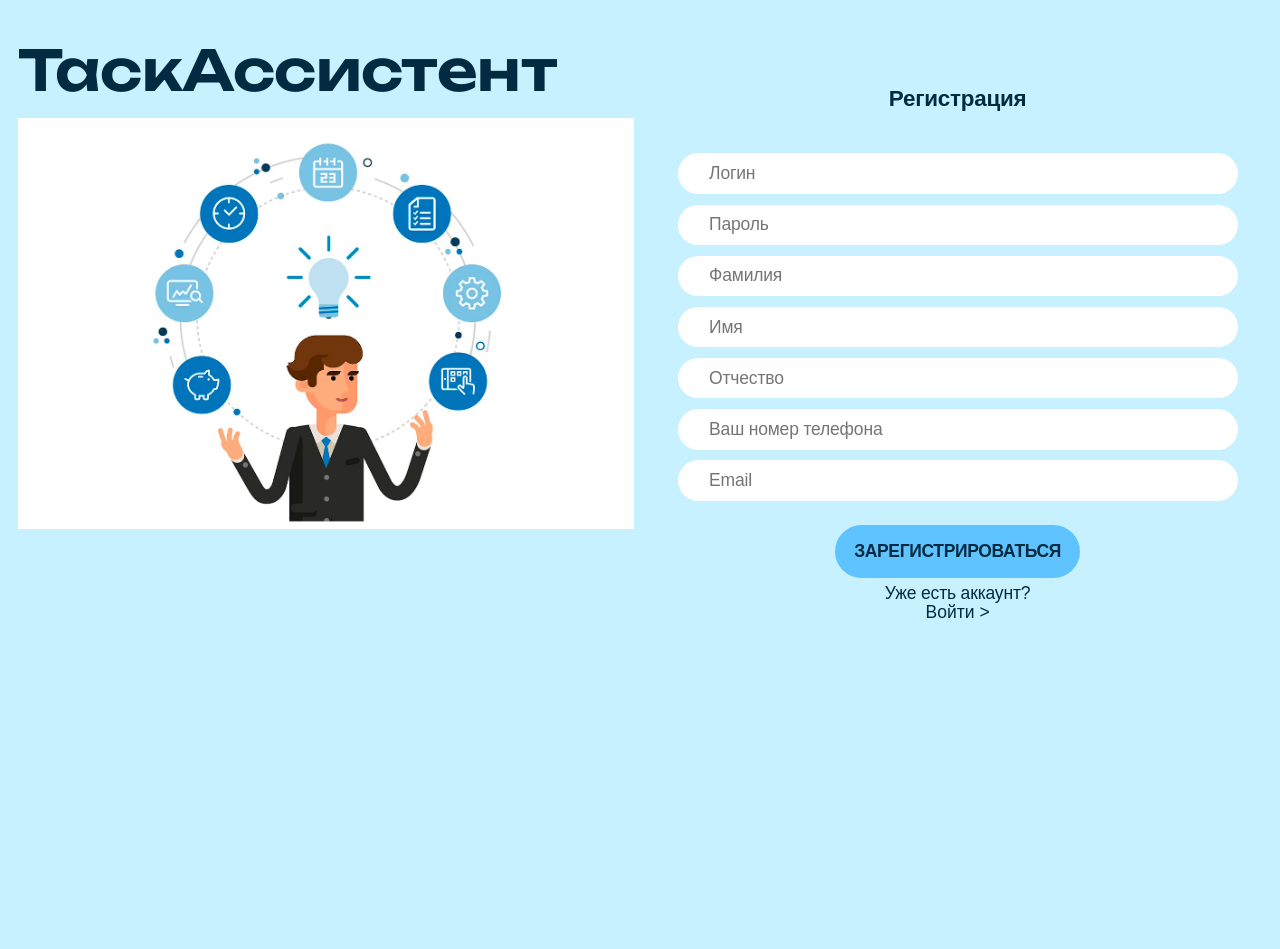
<file: index.html>
<!DOCTYPE html>
<html lang="ru">
<head>
    <meta charset="UTF-8">
    <meta name="viewport" content="width=device-width, initial-scale=1.0">
    <link rel="stylesheet" href="main.css" />
    <link rel="preconnect" href="https://fonts.googleapis.com">
    <link rel="preconnect" href="https://fonts.gstatic.com" crossorigin>
    <link href="https://fonts.googleapis.com/css2?family=Montserrat:ital,wght@0,100..900;1,100..900&family=Unbounded:wght@200..900&display=swap" rel="stylesheet">
    <title>ТаскАссистент</title>
</head>
<body>
          <header><br><br></header>
<div class="questions">
           <div class="questions__wrapper">
                <div class="questions__content">
                    <h2>ТаскАссистент</h2>
                    <img src="orig.jpg" alt="markets">
                </div>


                <form>
                    <p class="bg"><span class="bold">Регистрация</span></p>
                    <input required type="text" placeholder="Логин" name="login">
		            <input required type="password" placeholder="Пароль" name="password">
		            <input required type="text" placeholder="Фамилия" name="surname">
		            <input required type="text" placeholder="Имя" name="name">
		            <input required type="text" placeholder="Отчество" name="otchestvo">
                    <input required type="phone" placeholder="Ваш номер телефона" name="phone">
                    <input required type="email" placeholder="Email" name="email">
                    <button><span>зарегистрироваться</span></button><br>
                    <p>Уже есть аккаунт?</p><a href="account.html">Войти ></a> 
                </form>
            </div>
        </div>
</div>
</body>
</html>
</file>
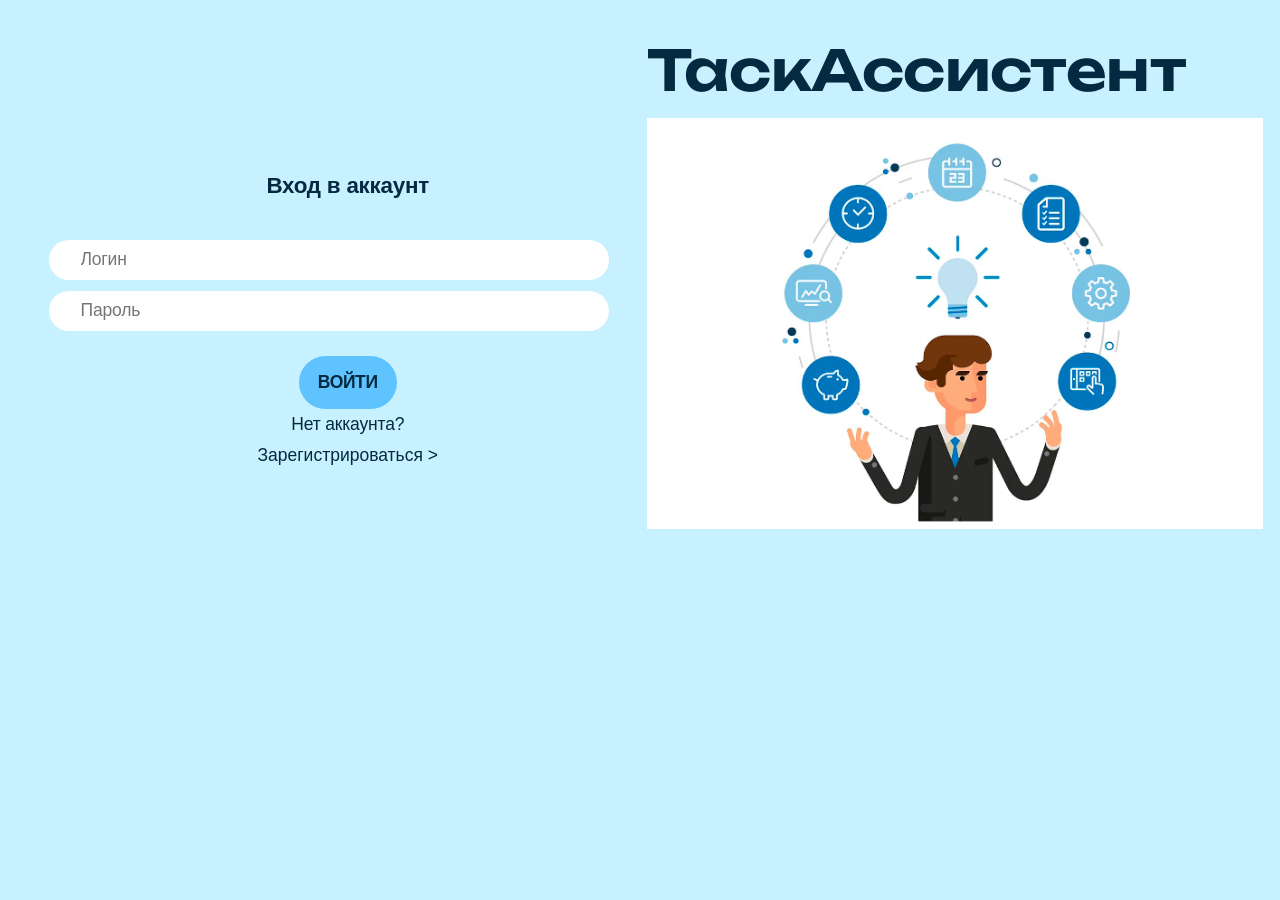
<file: account.html>
<!DOCTYPE html>
<html lang="ru">
<head>
    <meta charset="UTF-8">
    <meta name="viewport" content="width=device-width, initial-scale=1.0">
    <link rel="stylesheet" href="main.css" />
    <link rel="preconnect" href="https://fonts.googleapis.com">
    <link rel="preconnect" href="https://fonts.gstatic.com" crossorigin>
    <link href="https://fonts.googleapis.com/css2?family=Montserrat:ital,wght@0,100..900;1,100..900&family=Unbounded:wght@200..900&display=swap" rel="stylesheet">
    <title>ТаскАссистент</title>
</head>
<body>
          <header><br><br></header>
<div class="questions">
           <div class="questions__wrapper">

                <form class="voiti" action="src/registration.php" method="post">
                    <p class="bg"><span class="bold">Вход в аккаунт</span></p>
                    <input required type="text" placeholder="Логин" name="login">
		            <input required type="password" placeholder="Пароль" name="password">
                    <button><a href="history.html">войти</a></button>
                   <br>
                    <p>Нет аккаунта?</p><br><a href="index.html">Зарегистрироваться ></a> 
                    
                </form>

                <div class="questions__content">
                    <h2>ТаскАссистент</h2>
                    <img src="orig.jpg" alt="markets">
                </div>
            </div>
        </div>
</div>
</body>
</html>
</file>
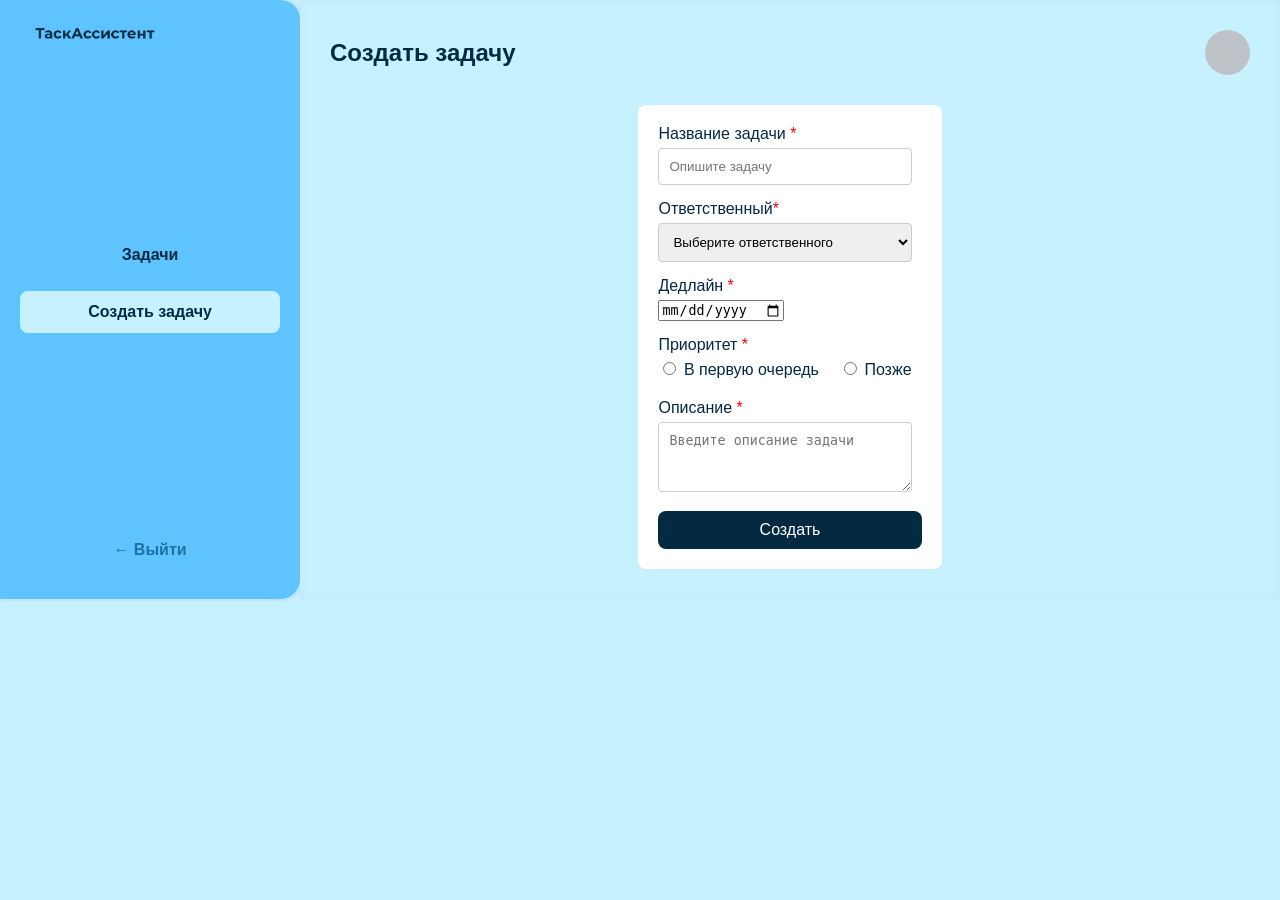
<file: history.html>
<!DOCTYPE html>
<html lang="en">
<head>
    <meta charset="UTF-8">
    <meta name="viewport" content="width=device-width, initial-scale=1.0">
    <link rel="stylesheet" href="style2.css" />
    <link rel="preconnect" href="https://fonts.googleapis.com">
    <link rel="preconnect" href="https://fonts.gstatic.com" crossorigin>
    <link href="https://fonts.googleapis.com/css2?family=Montserrat:ital,wght@0,100..900;1,100..900&family=Unbounded:wght@200..900&display=swap" rel="stylesheet">
    <title>ТаскАссистент</title>
</head>
<body>
    <div class="container1" style="height: auto;">
        <!-- Левое меню -->
        <aside class="sidebar">
            <div class="logo">
                <img src="logo.png" alt="Логотип">
            </div>
            <nav>
                <div class="menu-buttons">
                    <a href="hhistory.html" class="button">Задачи</a>
                    <a href="#" class="button active">Создать задачу</a>
                </div>
            </nav>
            <a href="src/logout.php" class="logout">&larr; Выйти</a>
        </aside>

        <!-- Основной контент -->
        <main class="main-content">
            <header class="main-header">
                <h2>Создать задачу</h2>
                <div class="user">
                    <span></span>
                    <div class="user-avatar"></div>
                </div>
            </header>
            <section class="request-form">
                <form action="" method="POST">
                    <div class="form-group">
                        <label for="task">Название задачи <span class="required">*</span></label>
                        <input type="text" id="task" name="task" placeholder="Опишите задачу" required>
                    </div>
                    <div class="form-group">
                        <label for="service_type">Ответственный<span class="required">*</span></label>
                        <select id="service_type" name="service_type" required>
                            <option value="">Выберите ответственного</option>
                            <option value="Жёлудь Александр">Жёлудь Александр</option>
                            <option value="Зинин Илья">Зинин Илья</option>
                            <option value="Колтаков Вячеслав">Колтаков Вячеслав</option>
                            <option value="Журавлев Максим">Журавлев Максим</option>
                            <option value="Тудвасев Евгений">Тудвасев Евгений</option>
                            <option value="Иванов Даниил">Иванов Даниил</option>
                        </select>
                    </div>
                    <div class="form-group">
                        <label for="data">Дедлайн <span class="required">*</span></label>
                        <input type="date" id="data" name="data" placeholder="__.__.____" required>
                    </div>
                    <div class="form-group">
                        <label>Приоритет <span class="required">*</span></label>
                        <div class="payment-options">
                            <label>
                                <input type="radio" name="payment_type" value="В первую очередь" required> В первую очередь
                            </label>
                            <label>
                                <input type="radio" name="payment_type" value="Позже"> Позже
                            </label>
                        </div>
                    </div>
                    <div class="form-group">
                        <label for="status">Описание <span class="required">*</span></label>
                        <textarea id="status" name="status" placeholder="Введите описание задачи" required></textarea>
                    </div>
                    <button type="submit" class="submit-button">Создать</button>
                </form>
            </section>
        </main>
    </div>
    <script src="script.js"></script>
</body>
</html>
</file>
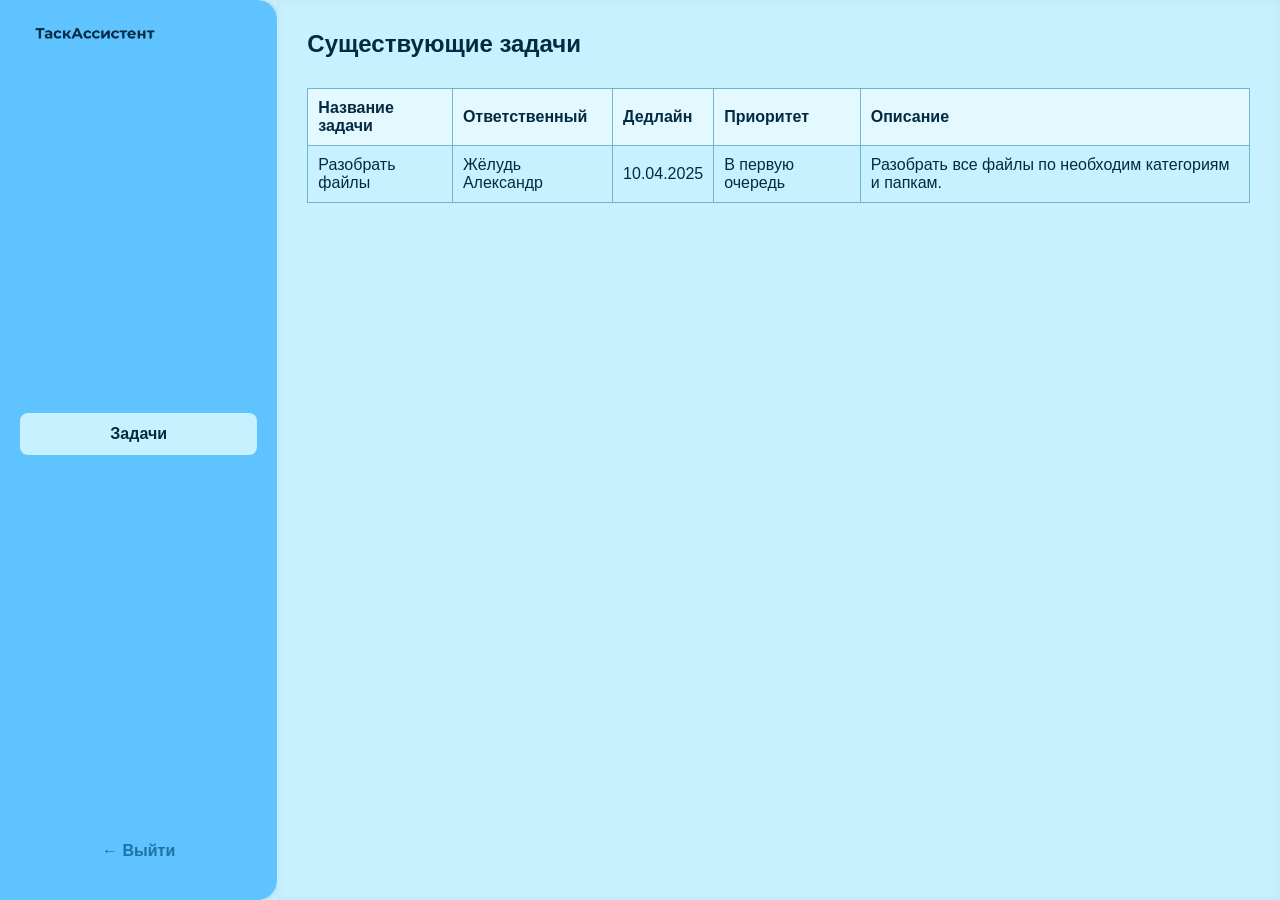
<file: profile.html>
<!DOCTYPE html>
<html lang="en">
<head>
    <meta charset="UTF-8">
    <meta name="viewport" content="width=device-width, initial-scale=1.0">
    <link rel="stylesheet" href="style2.css" />
    <link rel="preconnect" href="https://fonts.googleapis.com">
    <link rel="preconnect" href="https://fonts.gstatic.com" crossorigin>
    <link href="https://fonts.googleapis.com/css2?family=Montserrat:ital,wght@0,100..900;1,100..900&family=Unbounded:wght@200..900&display=swap" rel="stylesheet">
    <title>ТаскАссистент</title>
</head>
<body>
<div class="container1">
    <!-- Левое меню -->
    <aside class="sidebar">
        <div class="logo">
            <img src="logo.png" alt="Логотип">
           
        </div>
        <nav>
            <div class="menu-buttons">
                <a href="#" class="button active">Задачи</a>
            </div>
        </nav>
        <a href="src/logout.php" class="logout">&larr; Выйти</a>
    </aside>

    <!-- Основной контент -->
    <main class="main-content">
        <header class="main-header">
            <h2>Существующие задачи</h2>
        </header>
        <section class="requestions">
            <table>
                <thead>
                <tr>
                    <th>Название задачи</th>
                    <th>Ответственный</th>
                    <th>Дедлайн</th>
                    <th>Приоритет</th>
                    <th>Описание</th>
                    
                    
                </tr>
                
                    
               
                </thead>
                <tbody>
                <?php if (empty($requests)): ?>
                <tr>
                    <td>Разобрать файлы</td>
                
                    <td>Жёлудь Александр</td>
                
                    <td>10.04.2025</td>
                
                    <td>В первую очередь</td>
               
                    <td>Разобрать все файлы по необходим категориям и папкам.</td>
               
                    
                </tr>
            </tbody>
        </table>
    </section>
    </main>
</div>

<!-- Модальное окно -->
<div class="modal" id="detailsModal">
    <div class="modal-close" onclick="closeModal()">×</div>
    <div class="modal-header">Подробности заявки</div>
    <div class="modal-content" id="modalContent"></div>
</div>

<script>
    function showDetails(request) {
        const modal = document.getElementById('detailsModal');
        const content = document.getElementById('modalContent');
        content.innerHTML = `
            <p><strong>Имя:</strong> ${request.user_name} ${request.user_surname}</p>
            <p><strong>Логин:</strong> ${request.user_login}</p>
            <p><strong>Адрес:</strong> ${request.street}, дом ${request.house}, подъезд ${request.pod}, квартира ${request.flat}</p>
            <p><strong>Телефон:</strong> ${request.user_phone}</p>
            <p><strong>Услуга:</strong> ${request.service}</p>
            <p><strong>Оплата:</strong> ${request.payment}</p>
            <p><strong>Дата создания:</strong> ${request.app_date}</p>
            <p><strong>Статус:</strong> ${request.status}</p>
        `;
        modal.style.display = 'block';
    }

    function closeModal() {
        const modal = document.getElementById('detailsModal');
        modal.style.display = 'none';
    }
</script>
</body>
</html>
</file>
<file: main.css>
* {
    margin: 0;
    padding: 0;
    box-sizing: border-box;
    font-family: "Arial", sans-serif;
}

body {
    background-color: #C8F1FF;
}

img{
	width: 880px
}

.container {
    max-width: 1600px;
    padding: 20px;
    margin: 0 auto;
}

a {
    text-decoration: none;
    color: inherit;
}

h1, h2, h3 {
    font-family: "Unbounded", sans-serif;
}

h1, h2 {
    font-size: 80px;
    font-weight: 600;
    line-height: 1;
    letter-spacing: -0.01em;
    text-align: left;
}

p {
    font-size: 25px;
    font-weight: 300;
    line-height: 1;
    letter-spacing: -0.01em;
    text-align: left;
}

p.bg {
    font-size: 32px;
    font-weight: 300;
    letter-spacing: -0.01em;
    text-align: center;
}

button, .button {
    display: inline-block;
    color: rgba(0, 0, 0, 0);
    font-size: 25px;
    font-weight: 600;
    line-height: 21.5px;
    letter-spacing: -0.02em;
    text-align: left;
    text-transform: uppercase;
    background-color: #5EC3FF;
    border: #105781;
    border-radius: 128px;
    padding: 27px;
    cursor: pointer;
    transition: all 0.3s ease-out;
}

button:hover, .button:hover {
    background-size: 1000px;
    background-position: 400px;
}

.bold {
    font-weight: 900;
}

button span, .button span {
    background-color: #032A41;
    -webkit-background-clip: text;
    -webkit-text-fill-color: transparent;
}

.header {
    padding: 37px 18px;
    margin-bottom: 80px;
}

.header nav ul {
    list-style-type: none;
    display: flex;
    align-items: center;
}

.header nav ul li {
    color: #fff;
    font-size: 25px;
    font-weight: 300;
    line-height: 21.5px;
    letter-spacing: -0.01em;
    text-align: left;
    margin-right: 13.8%;
    transition: all 0.3s ease-out;
}

.header nav ul li:hover {
    font-weight: 700;
}

.header nav .logo {
    color: #fff;
    font-family: "Unbounded", sans-serif;
    font-size: 25px;
    font-weight: 600;
    line-height: 21.5px;
    letter-spacing: -0.01em;
    text-align: left;
}

.header nav ul li:last-child {
    margin-right: 0;
}

.promo {
    position: relative;
    background: linear-gradient(79.02deg, #FF0B8A 0.34%, #0B11FF 139.87%);
    border-radius: 20px;
    color: #fff;
    padding: 0 0 70px 16px;
    z-index: 1;
    margin-bottom: 20px;
}

.promo .promo-img {
    position: absolute;
    right: -15px;
    bottom: -1px;
    z-index: -1;
}

.promo h1 {
    margin-bottom: 22px;
}

.promo .hr {
    display: block;
    width: 907.5px;
    height: 4px;
    border-radius: 4px;
    background-image: linear-gradient(90deg, #FFFFFF 0%, rgba(255, 255, 255, 0) 100%);
    margin-bottom: 14px;
}

.promo button, .promo .button {
    margin-top: 37px;
}

.about {
    background-image: linear-gradient(78.93deg, #FE0B8B 1%, #540FDC 99%);
    border-radius: 20px;
    padding: 5px;
    margin-bottom: 20px;
}

.about .about__wrapper {
    display: flex;
    justify-content: space-between;
    background-color: #fff;
    border-radius: 15px;
    padding-right: 65px;
    padding-top: 10px;
}

.about .hr {
    display: block;
    width: 767.5px;
    height: 4px;
    border-radius: 4px;
    background-image: linear-gradient(90deg, #550FDC 0%, #F90B8C 100%);
    margin: 63.5px 0 72.5px;
}

.about .bg {
    display: block;
    color: rgba(130, 14, 198, 1);
    width: 677px;
    margin: 0 auto;
}

.about img {
    margin-right: 100px;
    width: 700px;
}

.about .about__content {
    margin-top: 62px;
    margin-bottom: 119px;
}

.about h2 {
    text-align: center;
    background-image: linear-gradient(90deg, #FC0B8B 0%, #520FDD 100%);
    -webkit-background-clip: text;
    -webkit-text-fill-color: transparent;
}

h3 {
    font-family: "Unbounded", sans-serif;
    font-size: 100px;
    font-weight: 600;
    line-height: 88px;
    letter-spacing: -0.01em;
    text-align: left;
    text-transform: uppercase;
}

.plans {
    display: flex;
    justify-content: space-between;
    margin-bottom: 20px;
}

.card {
    width: 500px;
    height: 700px;
    color: #fff;
    background: linear-gradient(79.02deg, #FF0B8A 0.34%, #0B11FF 139.87%);
    padding: 20px;
    border-radius: 20px;
}

.card .card__wrapper {
    height: 100%;
    display: flex;
    flex-direction: column;
    justify-content: space-between;
    align-items: center;
    border: 3px solid rgba(255, 255, 255, 1);
    border-radius: 20px;
    padding: 17px 0 33px;
}

.card ul {
    list-style: none;
}

.card ul li {
    display: flex;
    font-size: 25px;
    font-weight: 300;
    line-height: 21.5px;
    letter-spacing: -0.01em;
    text-align: left;
    margin-bottom: 30px;
}

.card ul li::before {
    content: "";
    display: block;
    width: 30px;
    aspect-ratio: 1;
    background: url('../assets/plus.svg') top/contain no-repeat;
    margin-right: 30px;
}

.card ul li.bold {
    font-weight: 500;
}

.questions {
    background-image: #5EC3FF;
    padding: 5px;
    margin-bottom: 20px;
}

.questions .questions__wrapper {
    display: flex;
    justify-content: space-between;
    background-color: #C8F1FF;
    border-radius: 15px;
    padding: 20px;
}

.questions h2 {
    background-color: #032A41;
    -webkit-background-clip: text;
    -webkit-text-fill-color: transparent;
    margin-bottom: 29px;
}

.questions img {
    display: block;
}

.questions a {
    
    font-size: 25px;
    
    
    text-align: center;
    color:#032A41;
}

.questions a img {
    margin-right: 19px;
}

form {
    width: 100%;
	background:#C8F1FF;
    border-radius: 20px;
    padding: 27px 63px 33px;
    color: #032A41;
    text-align: center;
}

form p {
    margin-top: 10px;
    text-align: center;
    font-family: "Arial", sans-serif;
}

form .bg {
    margin-top: 40px;
    margin-bottom: 61px;
}

form input {
    display: block;
    width: 800px;
	height: 20px; 
    border: none;
    border-radius: 100px;
    font-family: "Arial", sans-serif;
    font-size: 25px;
    font-weight: 300;
    line-height: 10px;
    letter-spacing: -0.01em;
    text-align: left;
    color: #034359;
    margin-bottom: 15px;
    padding: 29px 0 29px 45px;
    outline: none;
}

form button {
    margin-top: 20px;
}

form h1 {
    font-size: 80px;
    font-weight: 600;
    line-height: 68.8px;
    letter-spacing: -0.01em;
    text-align: center;
    color: #034359;
    text-transform: uppercase;
    margin-bottom: 40px;
}
.voiti{
    display: block;
    align-items: stretch;
    padding: 150px 0 150px 45px;

}
.faq {
    background-image: linear-gradient(79.02deg, #FF0B8A 0.34%, #0B11FF 139.87%);
    border-radius: 20px;
    padding: 34px 20px 25px;
    margin-bottom: 20px;
}

.faq h2 {
    text-align: center;
    color: #fff;
    margin-bottom: 38px;
}

.faq-item {
    background-color: #fff;
    border-radius: 100px;
    padding: 13px 10px;
    margin-bottom: 25px;
}

.faq-item p.bg {
    display: flex;
    align-items: center;
    cursor: pointer;
}

.faq-item p.bg img {
    margin-right: 21px;
}

.faq-answer {
    box-sizing: border-box;
    overflow: hidden;
}

.faq-item.active {
    border-radius: 40px;
}

.faq-item.active .faq-answer {
    animation: open 0.5s linear forwards;
}

.faq-item:not(.active) .faq-answer {
    animation: close 0.5s linear forwards;
}

footer {
    position: relative;
    background-image: linear-gradient(78.93deg, #FE0B8B 0%, #540FDC 99.54%);
    border-radius: 20px;
    padding: 5px;
}

footer .footer__wrapper {
    display: flex;
    align-items: center;
    justify-content: space-between;
    background-color: #fff;
    border-radius: 15px;
    padding: 17px;
}

footer .logo {
    font-family: "Unbounded", sans-serif;
    font-size: 50px;
    font-weight: 600;
    line-height: 43px;
    letter-spacing: -0.01em;
    text-align: left;
    background: linear-gradient(90deg, #FC0B8B 0%, #520FDD 100%);
    -webkit-background-clip: text;
    -webkit-text-fill-color: transparent;
}

footer p {
    color: rgba(87, 5, 135, 1);
}

footer p:not(.bold) {
    position: absolute;
    left: 50%;
    transform: translateX(-50%);
}

footer p.bold {
    display: flex;
    align-items: center;
    font-weight: 500;
}

footer p.bold img {
    margin-right: 8px;
}

.header_s {
    background-image: linear-gradient(79.02deg, #FF0B8A 0.34%, #0B11FF 139.87%);
    border-radius: 20px;
    margin-bottom: 20px;
}

.header_s nav {
    display: flex;
    align-items: center;
    justify-content: space-between;
}

.header_s nav ul {
    display: flex;
    align-items: center;
    justify-content: flex-start;
    flex-shrink: 0;
}

.header_s nav ul li {
    margin: 0 119px;
    flex-shrink: 0;
}

.rates .title {
    display: block;
    height: 170px;
    padding-top: 10px;
    font-size: 80px;
    font-weight: 600;
    letter-spacing: -0.01em;
    text-align: left;
    text-transform: uppercase;
    background: linear-gradient(90deg, #FC0B8B 0%, #520FDD 100%);
    -webkit-background-clip: text;
    -webkit-text-fill-color: transparent;
}

.rates .hr {
    display: block;
    width: 1109px;
    height: 4px;
    border-radius: 4px;
    background-image: linear-gradient(90deg, #550FDC 0%, #F90B8C 100%);
    margin: 15px 0 22px;
}

.rates .rate-card {
    display: flex;
    height: 410px;
    gap: 22px;
    background: linear-gradient(79.02deg, #FF0B8A 0.34%, #0B11FF 139.87%);
    border-radius: 20px;
    padding: 15px;
    color: #fff;
    margin-bottom: 20px;
}

.rates .rate-card .rate-card__main {
    width: 400px;
    flex-shrink: 0;
}

.rates .rate-card .rate-card__title {
    font-family: "Unbounded", sans-serif;
    font-size: 100px;
    font-weight: 600;
    line-height: 86px;
    letter-spacing: -0.01em;
    text-align: left;
    text-transform: uppercase;
    margin-bottom: 16px;
}

.rates .rate-card .rate-card__about {
    display: block;
    font-size: 20px;
    font-weight: 500;
    line-height: 17.2px;
    letter-spacing: -0.01em;
    padding: 21px;
    border: 3px solid rgba(255, 255, 255, 0.5);
    border-radius: 20px;
}

.rates .rate-card .rate-card__info{
    width: 100%;
}

.rates .rate-card .rate-card__info-wrap {
    display: flex;
    align-items: center;
    justify-content: space-between;
}

.rates .rate-card .rate-card__info-wrap .rate-card__subtitle{
    display: flex;
    align-items: center;
    font-size: 32px;
    font-weight: 500;
    line-height: 27.52px;
    letter-spacing: -0.01em;
    text-align: left;
}

.rates .rate-card .rate-card__info-wrap .rate-card__subtitle::before {
    content: "";
    display: inline-block;
    width: 10px;
    aspect-ratio: 1;
    background-color: #fff;
    border-radius: 50%;
    margin-right: 9px;
}

.rates .rate-card .rate-card__info-wrap .rate-card__price {
    display: inline-block;
    font-family: "Unbounded", sans-serif;
    font-size: 42px;
    font-weight: 600;
    line-height: 36.12px;
    letter-spacing: -0.01em;
    text-align: left;
    margin-right: 30px;
}

.rates .rate-card .rate-card__info-wrap button, .rates .rate-card .rate-card__info-wrap .button {
    display: inline-block;
}

.rates .rate-card .rate-card__info ul {
    list-style: none;
}

.rates .rate-card .rate-card__info ul li, .rates .rate-card .rate-card__info ul p {
    font-size: 25px;
    font-weight: 500;
    line-height: 21.5px;
    letter-spacing: -0.01em;
    text-align: left;
    margin-bottom: 13px;
}

.rates .rate-card .rate-card__info ul li img {
    margin-right: 12px;
}

.rates .rate-card_2 .rate-card__info-wrap{
    margin-bottom: 22px;
}

.rates .rate-card_2 .rate-card__info ul li, .rates .rate-card .rate-card__info ul p {
    margin-bottom: 20px;
} 

.rates .rate-card_2 {
    display: block;
    padding: 6px;
}

.rates .rate-card_2 button, .rates .rate-card_2 .button {
    border: 3px solid rgba(120, 14, 203, 0.5);
}

.rates .rate-card_2 .rate-card__wrapper {
    display: flex;
    height: 398px;
    gap: 22px;
    background: #fff;
    border-radius: 15px;
    padding: 10px;
    color: rgba(87, 5, 135, 1);
}

.rates .rate-card_2 .rate-card__title {
    background: linear-gradient(90deg, #FC0B8B 0%, #520FDD 100%);
    -webkit-background-clip: text;
    -webkit-text-fill-color: transparent;
}

.rates .rate-card_2 .rate-card__about {
    border: 3px solid rgba(87, 5, 135, 0.5);
}

.rates .rate-card_3 .rate-card__info-wrap{
    margin-bottom: 22px;
}

.rates .rate-card_3 .rate-card__info ul li, .rates .rate-card .rate-card__info ul p {
    margin-bottom: 20px;
} 

.application__wrapper, .lesson__wrapper {
    background-color: #fff;
    border-radius: 15px;
    padding-bottom: 230px;
}

.container_sm {
    max-width: 100%;
    padding: 15px;
}

.application {
    width: 684px;
    height: 700px;
    margin: 184px auto 0;
}

.application__border, .lesson{
    background-image: linear-gradient(78.93deg, #FE0B8B 0%, #540FDC 99.54%);
    padding: 5px;
    border-radius: 20px;
    overflow: hidden;
}

.application button {
    margin-top: 28px;
}

.application__wrapper .header_s {
    border-radius: 0 0 20px 20px;
}

.lesson__wrapper {
    padding: 15px;
}

.lesson header {
    display: flex;
    align-items: flex-end;
    justify-content: space-between;
    margin-bottom: 14px;
}

.lesson h1 {
    font-family: 'Unbounded', sans-serif;
    font-size: 100px;
    font-weight: 600;
    line-height: 86px;
    letter-spacing: -0.01em;
    text-align: left;
    background-image: linear-gradient(90deg, #FC0B8B 0%, #520FDD 100%);
    -webkit-background-clip: text;
    -webkit-text-fill-color: transparent;
}

.lesson .logo {
    font-family: "Unbounded", sans-serif;
    font-size: 25px;
    font-weight: 600;
    line-height: 21.5px;
    letter-spacing: -0.01em;
    text-align: left;
    color: #fff;
    padding: 30px 32px;
    background: linear-gradient(79.02deg, #FF0B8A 0.34%, #0B11FF 139.87%);
    border-radius: 20px;
}

.lesson .hr {
    display: block;
    width: 535px;
    height: 4px;
    border-radius: 4px;
    background-image: linear-gradient(90deg, #550FDC 0%, #F90B8C 100%);
    margin-bottom: 32px;
}

.lesson h3 {
    font-family: "Arial", sans-serif;
    font-size: 32px;
    font-weight: 500;
    line-height: 32px;
    letter-spacing: -0.01em;
    color: rgba(81, 3, 126, 1);
    margin-bottom: 42px;
    text-transform: none;
}

.lesson .lesson__info {
    display: flex;
    align-items: flex-start;
    justify-content: center;
    gap: 30px;
    margin-bottom: 20px;
}

.lesson .lesson__border {
    position: relative;
    top: 12px;
    background-image: linear-gradient(78.93deg, #FE0B8B 0%, #540FDC 99.54%);
    border-radius: 20px;
    padding: 5px;
}

.lesson .lesson__meet {
    background-color: #fff;
    padding: 56px 52px;
    border-radius: 15px;
    font-size: 32px;
    font-weight: 500;
    line-height: 32px;
    letter-spacing: -0.01em;
    color: rgba(87, 5, 135, 1);
}

.lesson .lesson__meet span {
    font-weight: 600;
}

.lesson .lesson__meet button {
    display: block;
    border: 3px solid rgba(87, 5, 135, 0.5);
    padding: 27px 45px;
    margin-top: 36px;
}

.lesson h2 {
    font-family: "Unbounded", sans-serif;
    font-size: 60px;
    font-weight: 600;
    line-height: 1.3;
    letter-spacing: -0.01em;
    text-transform: uppercase;
    background-image: linear-gradient(90deg, #FC0B8B 0%, #520FDD 100%);
    -webkit-background-clip: text;
    -webkit-text-fill-color: transparent;
    margin-bottom: 20px;
}

.lesson .text {
    font-family: "Arial", sans-serif;
    font-size: 32px;
    font-weight: 500;
    line-height: 32px;
    letter-spacing: -0.01em;
    color: rgba(81, 3, 126, 1);
}

.lesson .text span {
    font-weight: 700;
}

.lesson .text.text_op {
    opacity: 0.48;
    margin: 32px 0;
}

.lesson .hr_gr {
    display: block;
    width: 535px;
    height: 4px;
    border-radius: 4px;
    background-image: linear-gradient(90deg, #FFFA0B 0%, #0BFF80 100%);
    margin: 27px 0 19px;
}

.lesson ul {
    margin-top: 21px;
}

.lesson ul li {
    margin-bottom: 12px;
}

.lesson ul li::before {
    content: "";
    display: inline-block;
    width: 20px;
    aspect-ratio: 1;
    border-radius: 50%;
    margin-right: 9px;
    background: linear-gradient(135deg, #FFFA0B 0%, #0BFF80 100%);
}

.lesson ul li:last-child{
    margin-bottom: 0;
}

.lesson .chat {
    font-size: 32px;
    font-weight: 500;
    line-height: 32px;
    letter-spacing: -0.01em;
    text-transform: uppercase;
    color: rgba(11, 17, 255, 1);
    margin-bottom: 28px;
}

.lesson .text_400 {
    font-weight: 400;
    margin: 22px 0 16px;
}

@keyframes open {
    0% {
        padding: 0 15px;
        max-height: 0; 
        opacity: 0;
    }

    100% {
        padding: 20px 15px 10px;
        max-height: 300px; 
        opacity: 1;
    }
}

@keyframes close {
    0% {
        padding: 20px 15px 10px;
        max-height: 300px; 
        opacity: 1;
    }
    
    100% {
        padding: 0 15px;
        max-height: 0; 
        opacity: 0;
    }
}

@media(max-width: 1580px) {
    body {
        zoom: 0.8;
    }
}

@media(max-width: 1280px) {
    body {
        zoom: 0.7;
    }
}

@media(max-width: 1120px) {
    body {
        zoom: 0.6;
    }
}

@media(max-width: 980px) {
    body {
        zoom: 0.5;
    }
}

@media(max-width: 790px) {
    body {
        zoom: 0.4;
    }
}
</file>
<file: style2.css>
/* Общие стили */
body {
    margin: 0;
    font-family: Arial, sans-serif;
    background-color: #C8F1FF;
    color: #032A41;
}

/* Контейнер */
.container1 {
    display: flex;
    height: 100vh;
}

/* Левое меню */
.sidebar {
    width: 260px;
    background-color: #5EC3FF;
    padding: 20px;
    display: flex;
    flex-direction: column;
    justify-content: space-between;
    box-shadow: 2px 0 5px rgba(0, 0, 0, 0.1);
    border-radius: 0 20px 20px 0;
}

.logo {
    display: flex;
    align-items: center;
}

.logo img {
    height: auto;
    width: 130px;
    margin-right: 10px;
    margin-left: 10px;
}

.logo h1 {
    font-size: 20px;
    margin: 0;
    font-weight: bold;
    color: #032A41;
}

/* Кнопки меню */
.menu-buttons {
    display: flex;
    flex-direction: column;
    gap: 15px;
}

.menu-buttons .button {
    text-decoration: none;
    padding: 12px;
    text-align: center;
    color: #032A41;
    font-weight: bold;
    background-color: #5EC3FF;
    border-radius: 8px;
    transition: background-color 0.3s ease, transform 0.2s ease;
}

.menu-buttons .button.active {
    background-color: #C8F1FF;
}

.menu-buttons .button:hover {
    background-color: #C8F1FF;
}

.logout {
    text-decoration: none;
    color: #1d72a3;
    font-weight: bold;
    text-align: center;
    margin: 20px 0;
    display: block;
}

/* Основной контент */
.main-content {
    flex-grow: 1;
    background-color: #C8F1FF;
    padding: 30px;
    box-shadow: inset 0 0 10px rgba(0, 0, 0, 0.05);
    display: flex;
    flex-direction: column;
    
}

.main-header {
    text-align: center;
    display: flex;
    justify-content: space-between;
    align-items: center;
    margin-bottom: 30px;
}

.main-header h2 {
    margin: 0;
    text-align: center;
    font-size: 24px;
    color: #032A41;
}

.user {
    display: flex;
    align-items: center;
    gap: 15px;
}

.user-avatar {
    width: 45px;
    height: 45px;
    background-color: #bdc3c7;
    border-radius: 50%;
}

.user span {
    font-size: 16px;
    font-weight: bold;
    color: #032A41;
}

/* История заявок */
.request-history {
    margin-top: 20px;
}

.request-row {
    display: flex;
    width: 500px;
    align-items: center;
    justify-content: space-between;
    padding: 15px;
    background-color: #f4f4f4; /* Основной фон заявки */
    margin-bottom: 15px;
    border-radius: 8px;
    border: 2px solid transparent; /* Прозрачный бордер по умолчанию */
    box-shadow: #032A41;
    transition: transform 0.2s ease, box-shadow 0.2s ease, border-color 0.2s ease;
}

.request-row:hover {
    box-shadow: 0 4px 8px rgba(0, 0, 0, 0.15); /* Больше тени при наведении */
    border-color: #032A41; /* Синий бордер при наведении */
}

.request-item {
    flex: 3;
    font-weight: 500;
    color: #032A41; /* Тёмно-синий цвет текста */
}

.request-date {
    flex: 1;
    text-align: center;
    color: #7f8c8d; /* Серый цвет текста */
    font-weight: bold;
}

.request-status {
    flex: 1;
    text-align: center;
    padding: 7px 12px;
    border-radius: 20px;
    font-weight: bold;
    font-size: 14px;
    transition: background-color 0.2s ease, color 0.2s ease;
}


/* Статус: Выполнено */
.request-status.completed {
    background-color: #b2fab4; /* Светло-зелёный */
    color: #4caf50; /* Ярко-зелёный */
}

/* Статус: Отменено */
.request-status.cancelled {
    background-color: #ffcccb; /* Светло-красный */
    color: #f44336; /* Красный */
}

/* Статус: Ожидает */
.request-status.pending {
    background-color: #ffe0b2; /* Светло-оранжевый */
    color: #ff9800; /* Оранжевый */
}


.request-form {
    width: auto; /* Максимальная ширина формы */
    margin: 0 auto; /* Центрирование формы */
    padding: 20px; /* Отступы внутри формы */
    background-color: #ffffff; /* Белый фон для формы */
    border-radius: 8px; /* Скругление углов формы */
}

.form-group {
    margin-bottom: 15px; /* Расстояние между группами полей */
}

.form-row {
    display: flex; /* Используем Flexbox для выравнивания элементов в строку */
    justify-content: space-between; /* Распределение элементов */
}

.form-group {
    flex: 1; /* Элементы занимают равное пространство */
    margin-right: 10px; /* Отступ справа для всех элементов */
}

.form-group:last-child {
    margin-right: 0; /* Убираем отступ у последнего элемента */
}

label {
    display: block; /* Метки занимают всю ширину контейнера */
    margin-bottom: 5px; /* Отступ между меткой и полем ввода */
    color: #032A41; /* Цвет меток */
}

input[type="text"], 
input[type="tel"], 
select, 
textarea {
    width: 100%; /* Полная ширина для всех полей ввода */
    padding: 10px; /* Отступы внутри полей */
    border: 1px solid #ccc; /* Цвет границы полей */
    border-radius: 4px; /* Скругление углов */
    box-sizing: border-box; /* Учет отступов и границ в ширине */
    transition: border-color 0.3s; /* Плавный переход для изменения цвета границы */
}

input[type="text"]:focus, 
input[type="tel"]:focus, 
select:focus, 
textarea:focus {
    border-color: #4caf50; /* Цвет границы при фокусе */
    outline: none; /* Убираем обводку по умолчанию */
}

textarea {
    min-height: 70px; /* Минимальная высота для текстовой области */
}

.payment-options {
    display: flex; /* Используем Flexbox для выравнивания опций */
    gap: 20px; /* Расстояние между опциями оплаты */
}

.submit-button {
    background-color: #032A41; /* Цвет фона кнопки */
    color: white; /* Цвет текста кнопки */
    padding: 10px 15px; /* Отступы внутри кнопки */
    border: none; /* Убираем границы */
    border-radius: 8px; /* Скругление углов кнопки */
    cursor: pointer; /* Указатель при наведении */
    font-size: 16px; /* Размер текста кнопки */
    width: 100%; /* Полная ширина кнопки */
    transition: background-color 0.3s; /* Плавный переход для изменения цвета фона */
}

.submit-button:hover {
    background-color: #d7e8d7; /* Цвет кнопки при наведении */
}

.required {
    color: red; /* Цвет для обязательных полей */
}


/* Панель админа */
.requestions table {
    width: 100%;
    border-collapse: collapse;
    border-radius: 10px;
}
.requestions th, td {
    border: 1px solid #71b6cd;
    padding: 10px;
    text-align: left;
}
.requestions th {
    background-color: #E3F8FF;
}
.action-menu {
    position: relative;
    display: inline-block;
}
.action-menu .menu-content {
    display: none;
    position: absolute;
    right: 0;
    z-index: 1;
    background-color: white;
    border: 1px solid #E3F8FF;
    box-shadow: 0 4px 6px rgba(0, 0, 0, 0.1);
}
.action-menu:hover .menu-content {
    display: block;
}
.menu-content a {
    display: block;
    padding: 8px 12px;
    text-decoration: none;
    color: #032A41;
}
.menu-content a:hover {
    background-color: #f4f4f4;
}
.status-select {
    border: 1px solid #E3F8FF;
    padding: 5px;
    border-radius: 4px;
}
.modal {
    display: none;
    position: fixed;
    z-index: 1000;
    top: 50%;
    left: 50%;
    transform: translate(-50%, -50%);
    width: 80%;
    background-color: white;
    border: 1px solid #E3F8FF;
    box-shadow: #032A41;
    padding: 20px;
}
.modal-header {
    font-weight: bold;
    margin-bottom: 10px;
}
.modal-content {
    margin-bottom: 20px;
}
.modal-close {
    cursor: pointer;
    color: red;
    font-size: 18px;
    position: absolute;
    top: 10px;
    right: 10px;
}
</file>
